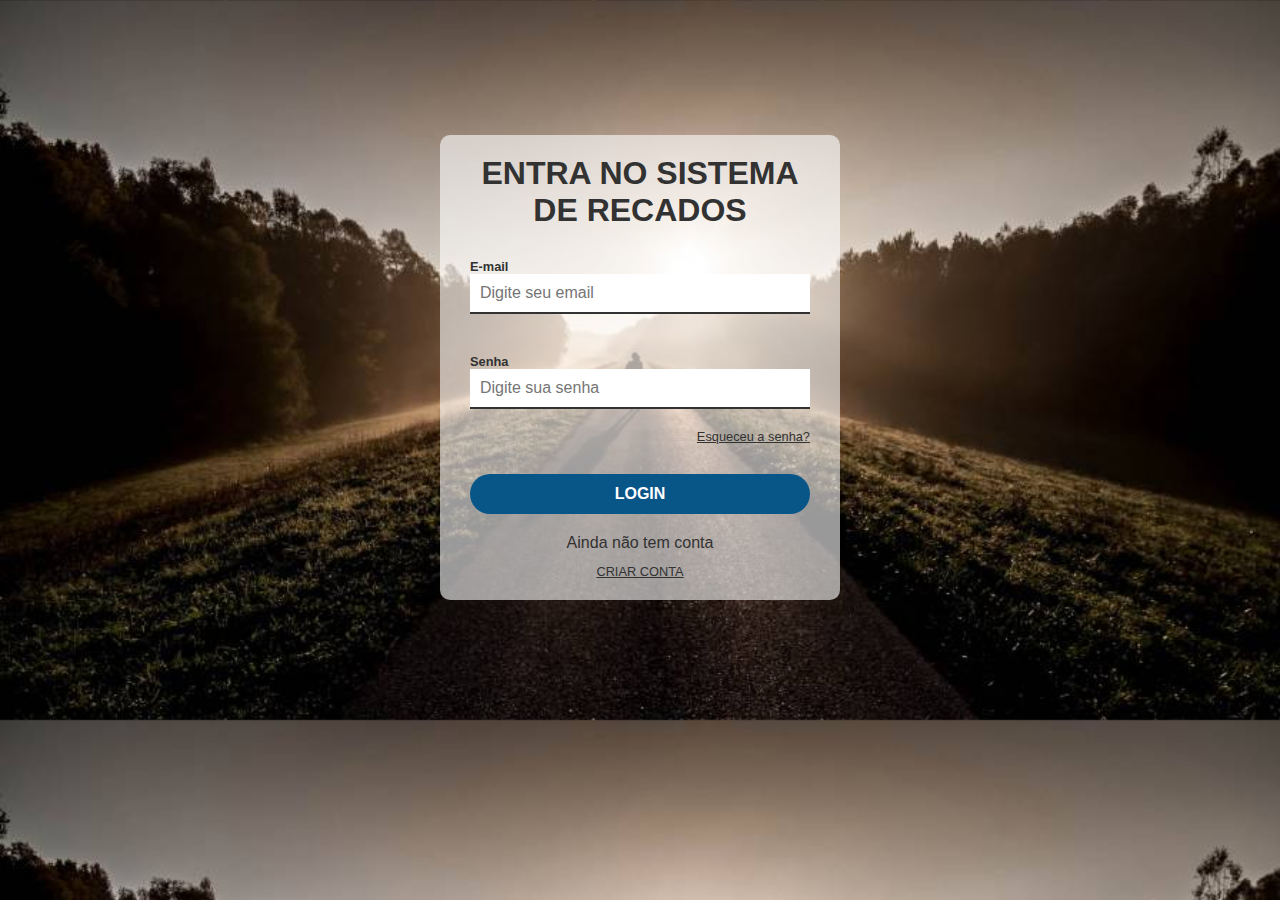
<file: index.html>
<!DOCTYPE html>
<html lang="pt-BR">
  <head>
    <meta charset="UTF-8" />
    <meta http-equiv="X-UA-Compatible" content="IE=edge" />
    <meta name="viewport" content="width=device-width, initial-scale=1.0" />
    <title>Pag-Login</title>
    <link rel="stylesheet" href="./css/index.css" />
  </head>
  <body>
    <div id="login-container">
      <h1>ENTRA NO SISTEMA DE RECADOS</h1>
      <div>
        <form id="from-index">
          <div class="msg-erro-index"></div>
          <label for="email">E-mail</label>
          <input
            type="email"
            name="email"
            id="email"
            placeholder="Digite seu email"
            autocomplete="off"
            required
          />
          
          <small></small>
          </div>
          <div>
          <label for="password">Senha</label>
          <input
            type="password"
            name="password"
            id="password"
            placeholder="Digite sua senha"
            />
            
            <small></small>
          </div>
        <div>
          <a href="#" id="forgot-pass">Esqueceu a senha?</a>
          <input type="submit" value="login" onclick="logar()"/>
        </div>
        <div id="register-container">
          <p>Ainda não tem conta</p>
          <a href="./zcriarConta.html">CRIAR CONTA</a>
        </div>
      </form>
    </div>
    <script src="./javascript/index.js"></script>
  </body>
</html>
</file>
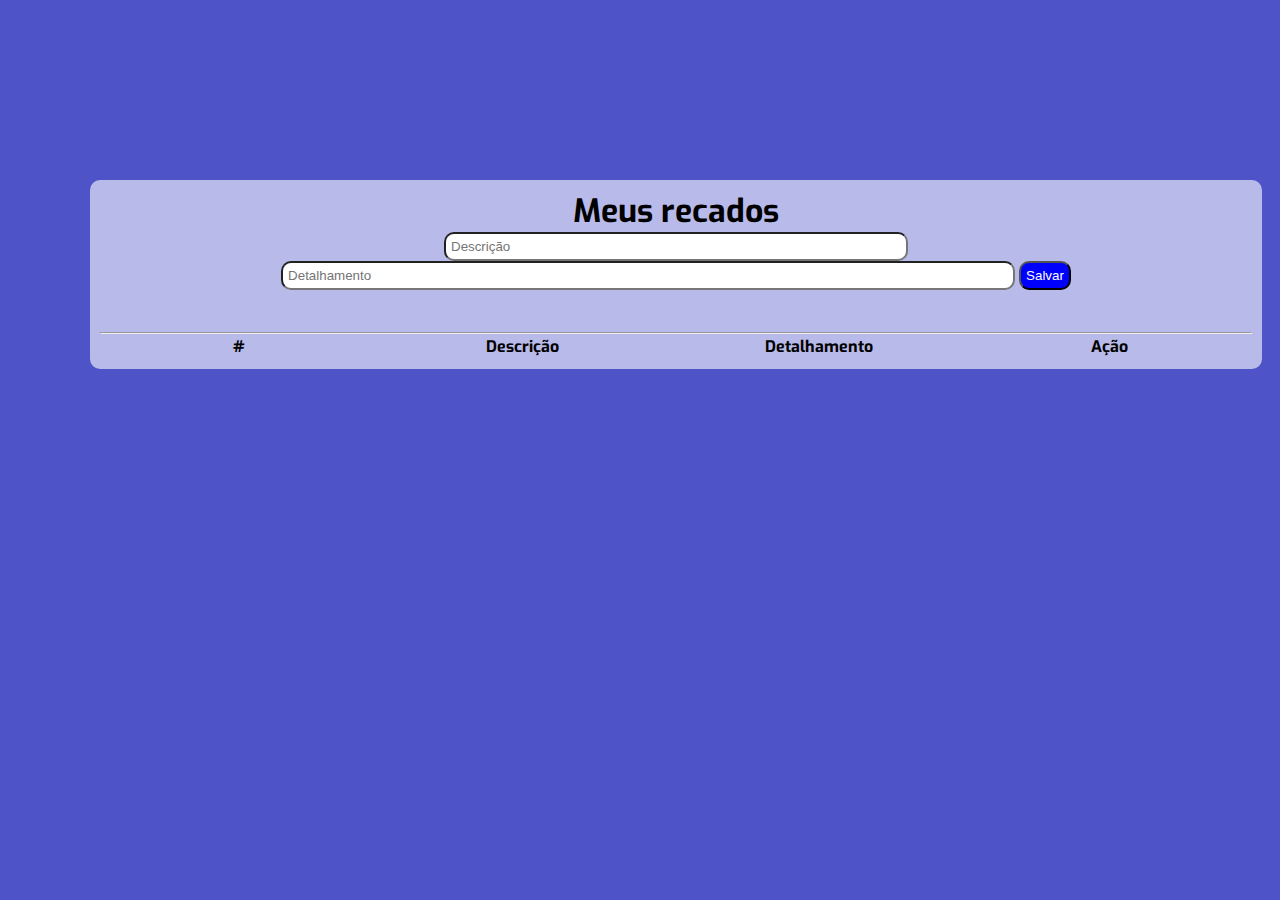
<file: listaRecados.html>
<!DOCTYPE html>
<html lang="en">
  <head>
    <meta charset="UTF-8" />
    <meta http-equiv="X-UA-Compatible" content="IE=edge" />
    <meta name="viewport" content="width=device-width, initial-scale=1.0" />
    <title>Lista-Recados</title>
    <link rel="stylesheet" href="./css/listaRecados.css" />
  </head>
  <body>
    <div class="context">
      <h1>Meus recados</h1>
      <form id="formRecados-1">
        <input
          type="text"
          name="Desc"
          id="Desc"
          placeholder="Descrição"
          autocomplete="off"
        />
        <input
          type="text"
          name="Det"
          id="Det"
          placeholder="Detalhamento"
          autocomplete="off"
        />
        <input type="submit" id="salvar" value="Salvar" />
      </form>

      <br /><br />
      <hr />
      <div id="msg-erro"></div>
      <section>
        <table>
          <thead>
            <th id="num">#</th>
            <th id="desc">Descrição</th>
            <th id="det">Detalhamento</th>
            <th id="acao">Ação</th>
          </thead>
          <tbody id="tableBody"></tbody>
        </table>
      </section>
    </div>

    <div class="area">
      <!-- <ul class="circles">
        <li></li>
        <li></li>
        <li></li>
        <li></li>
        <li></li>
        <li></li>
        <li></li>
        <li></li>
        <li></li>
        <li></li>
      </ul> -->
    </div>
    <script src="./javascript/listaRecados.js"></script>
  </body>
</html>
</file>
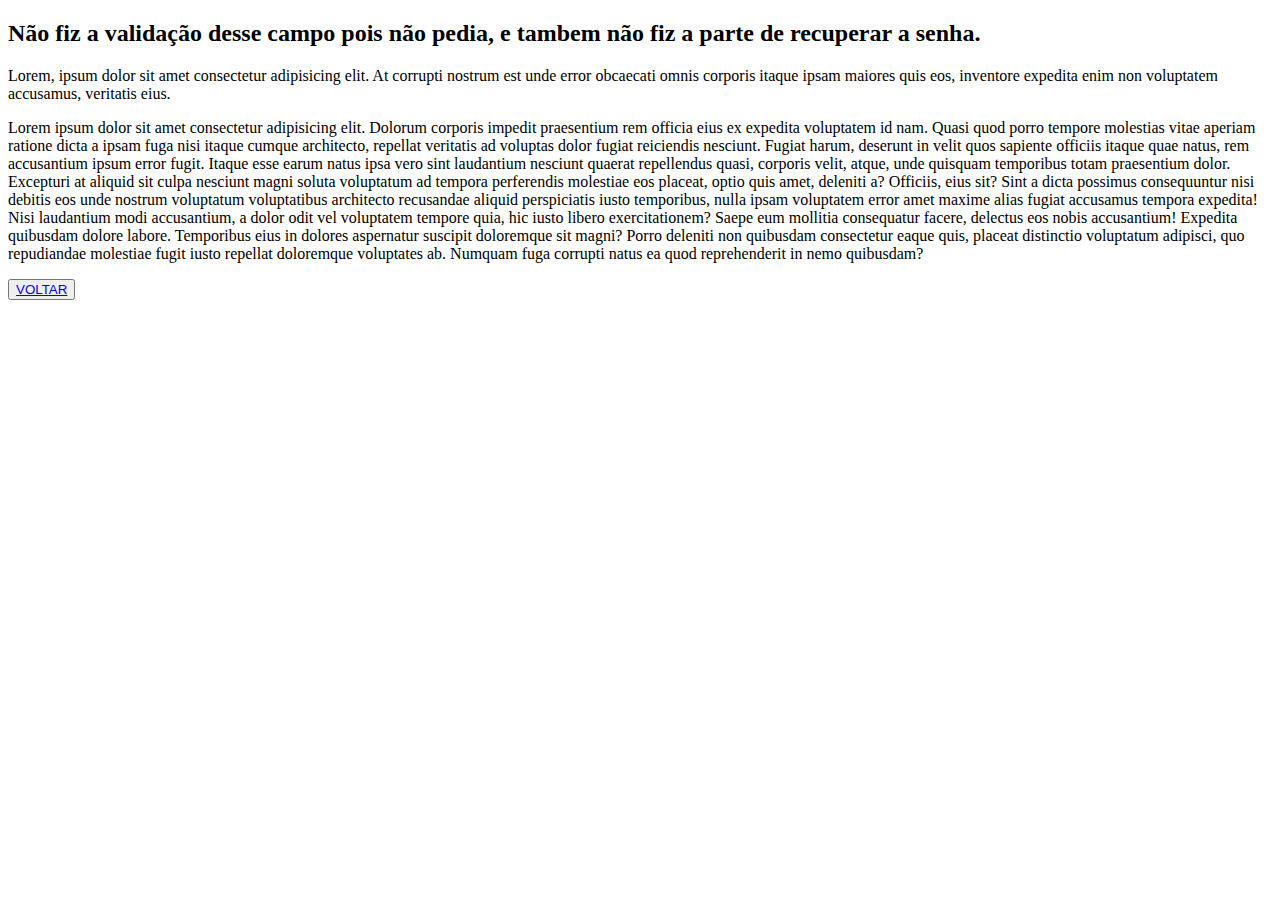
<file: termosUso.html>
<!DOCTYPE html>
<html lang="pt-BR">
  <head>
    <meta charset="UTF-8" />
    <meta http-equiv="X-UA-Compatible" content="IE=edge" />
    <meta name="viewport" content="width=p, initial-scale=1.0" />
    <title>Pag-Termos-Uso</title>
  </head>
  <body>
    <h2>
      Não fiz a validação desse campo pois não pedia, e tambem não fiz a parte
      de recuperar a senha.
    </h2>
    <p>
      Lorem, ipsum dolor sit amet consectetur adipisicing elit. At corrupti
      nostrum est unde error obcaecati omnis corporis itaque ipsam maiores quis
      eos, inventore expedita enim non voluptatem accusamus, veritatis eius.
    </p>
    <p>
      Lorem ipsum dolor sit amet consectetur adipisicing elit. Dolorum corporis
      impedit praesentium rem officia eius ex expedita voluptatem id nam. Quasi
      quod porro tempore molestias vitae aperiam ratione dicta a ipsam fuga nisi
      itaque cumque architecto, repellat veritatis ad voluptas dolor fugiat
      reiciendis nesciunt. Fugiat harum, deserunt in velit quos sapiente
      officiis itaque quae natus, rem accusantium ipsum error fugit. Itaque esse
      earum natus ipsa vero sint laudantium nesciunt quaerat repellendus quasi,
      corporis velit, atque, unde quisquam temporibus totam praesentium dolor.
      Excepturi at aliquid sit culpa nesciunt magni soluta voluptatum ad tempora
      perferendis molestiae eos placeat, optio quis amet, deleniti a? Officiis,
      eius sit? Sint a dicta possimus consequuntur nisi debitis eos unde nostrum
      voluptatum voluptatibus architecto recusandae aliquid perspiciatis iusto
      temporibus, nulla ipsam voluptatem error amet maxime alias fugiat
      accusamus tempora expedita! Nisi laudantium modi accusantium, a dolor odit
      vel voluptatem tempore quia, hic iusto libero exercitationem? Saepe eum
      mollitia consequatur facere, delectus eos nobis accusantium! Expedita
      quibusdam dolore labore. Temporibus eius in dolores aspernatur suscipit
      doloremque sit magni? Porro deleniti non quibusdam consectetur eaque quis,
      placeat distinctio voluptatum adipisci, quo repudiandae molestiae fugit
      iusto repellat doloremque voluptates ab. Numquam fuga corrupti natus ea
      quod reprehenderit in nemo quibusdam?
    </p>
    <button>
      <a href="./criarConta.html">VOLTAR</a>
    </button>
  </body>
</html>
</file>
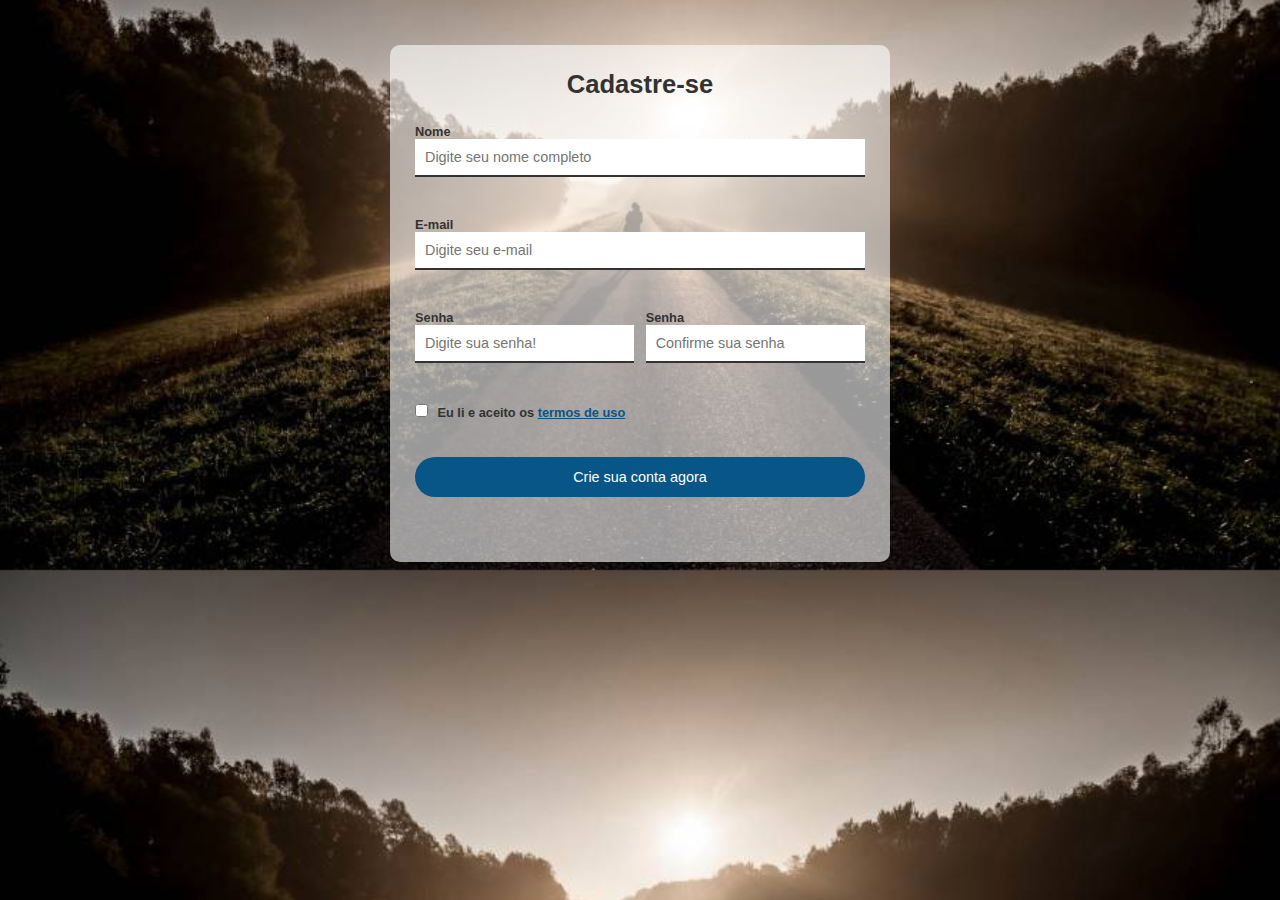
<file: zcriarConta.html>
<!DOCTYPE html>
<html lang="pt-BR">
  <head>
    <meta charset="UTF-8" />
    <meta http-equiv="X-UA-Compatible" content="IE=edge" />
    <meta name="viewport" content="width=device-width, initial-scale=1.0" />
    <title>Pag-Registro</title>
    <link rel="stylesheet" href="./css/criarConta.css" />
  </head>
  <body>
    <div id="main-container">
      <h1>Cadastre-se</h1>

      <form id="register-form">
        <div class="full-box">
          <div></div>
          <label for="name">Nome</label>
          <input
            type="text"
            name="nome"
            id="name"
            placeholder="Digite seu nome completo"
          />
          <small></small>
        </div>
        <div class="full-box">
          <label for="email">E-mail</label>
          <input
            type="email"
            name="email"
            id="email"
            placeholder="Digite seu e-mail"
            data-min-length="3"
          />
          <small></small>
        </div>

        <div class="half-box spacing">
          <label for="password">Senha</label>
          <input
            type="password"
            name="password"
            id="password"
            placeholder="Digite sua senha!"
            required
          />
          <small></small>
        </div>

        <div class="half-box">
          <label for="passconfirmation">Senha</label>
          <input
            type="password"
            name="passconfirmation"
            id="passconfirmation"
            placeholder="Confirme sua senha"
            required
          />
          <small></small>
        </div>

        <div class="full-box">
          <input type="checkbox" name="agreement" id="agreement" />
          <label for="agreement" id="agreement-label"
            >Eu li e aceito os
            <a href="./termosUso.html">termos de uso</a></label
          >
        </div>
        <div class="full-box">
          <input type="submit" id="submit" value="Crie sua conta agora" />
          <a href="./listaRecados.html"></a>
        </div>
      </form>
    </div>
    <p class="error-validation template"></p>
    <script src="./javascript/criarConta.js"></script>
  </body>
</html>
</file>
<file: css/index.css>
* {
  margin: 0;
  padding: 0;
  box-sizing: border-box;
  font-family: Helvetica;
  color: #323232;
  border: none;
}

body {
  background-image: url(../img/lg.jpg);
  background-size: cover;
}

textarea:focus,
input:focus {
  outline: none;
}

a,
label {
  font-size: 0.8rem;
}

a:hover {
  color: #085588;
}

#login-container {
  background-color: rgba(255, 255, 255, 0.6);
  width: 400px;
  margin-left: auto;
  margin-right: auto;
  padding: 20px 30px;
  margin-top: 15vh;
  border-radius: 10px;
  text-align: center;
}
form {
  margin-top: 30px;
  margin-bottom: 40px;
}

label,
input {
  display: block;
  width: 100%;
  text-align: left;
}

label {
  font-weight: bold;
}

input {
  border-bottom: 2px solid #323232;
  padding: 10px;
  font-size: 1rem;
  margin-bottom: 20px;
}
input:focus {
  border-bottom: 2px solid rgba(82, 82, 172, 0.973);
}
#forgot-pass {
  text-align: right;
  display: block;
}

input[type="submit"] {
  text-align: center;
  text-transform: uppercase;
  font-weight: bold;
  border: none;
  height: 40px;
  border-radius: 20px;
  margin-top: 30px;
  color: #fff;
  background-color: #085588;
  cursor: pointer;
}

input[type="submit"]:hover {
  background-color: #18223c;
  transition: 3s;
}

#register-container p {
  margin-bottom: 10px;
}
</file>
<file: css/listaRecados.css>
@import url("https://fonts.googleapis.com/css?family=Exo:400,700");
* {
  margin: 0px;
  padding: 0px;
}

body {
  font-family: "Exo", sans-serif;
}

.context {
  width: 90%;
  position: absolute;
  top: 10vh;
  background-color: rgba(255, 255, 255, 0.6);
  text-align: center;
  margin: 10vh;
  border-radius: 10px;
  padding: 10px;
}

#Desc {
  width: 50vh;
  padding: 5px;
  border-radius: 10px;
  border: 0.5;
}
#Det {
  width: 80vh;
  padding: 5px;
  border-radius: 10px;
}
#salvar {
  padding: 5px;
  border-radius: 10px;
  background-color: blue;
  color: #fff;
}

#num {
  position: relative;
  border: 1px;
}
td,
th {
  border: 1px;
  position: relative;
  left: 0;
  width: 40vh;
}

*/ .context h1 {
  text-align: center;
  color: black;
  font-size: 50px;
}

*.area {
  background: #4e54c8;
  background: -webkit-linear-gradient(to left, #8f94fb, #4e54c8);
  width: 100%;
  height: 100vh;
}
/* Deixei essa parte comentada para usar em outros projetos

.circles {
  position: absolute;
  top: 0;
  left: 0;
  width: 100%;
  height: 100%;
  overflow: hidden;
}

.circles li {
  position: absolute;
  display: block;
  list-style: none;
  width: 20px;
  height: 20px;
  background: rgba(255, 255, 255, 0.2);
  animation: animate 25s linear infinite;
  bottom: -150px;
}

.circles li:nth-child(1) {
  left: 25%;
  width: 80px;
  height: 80px;
  animation-delay: 0s;
}

.circles li:nth-child(2) {
  left: 10%;
  width: 20px;
  height: 20px;
  animation-delay: 2s;
  animation-duration: 12s;
}

.circles li:nth-child(3) {
  left: 70%;
  width: 20px;
  height: 20px;
  animation-delay: 4s;
}

.circles li:nth-child(4) {
  left: 40%;
  width: 60px;
  height: 60px;
  animation-delay: 0s;
  animation-duration: 18s;
}

.circles li:nth-child(5) {
  left: 65%;
  width: 20px;
  height: 20px;
  animation-delay: 0s;
}

.circles li:nth-child(6) {
  left: 75%;
  width: 110px;
  height: 110px;
  animation-delay: 3s;
}

.circles li:nth-child(7) {
  left: 35%;
  width: 150px;
  height: 150px;
  animation-delay: 7s;
}

.circles li:nth-child(8) {
  left: 50%;
  width: 25px;
  height: 25px;
  animation-delay: 15s;
  animation-duration: 45s;
}

.circles li:nth-child(9) {
  left: 20%;
  width: 15px;
  height: 15px;
  animation-delay: 2s;
  animation-duration: 35s;
}

.circles li:nth-child(10) {
  left: 85%;
  width: 150px;
  height: 150px;
  animation-delay: 0s;
  animation-duration: 11s;
}

@keyframes animate {
  0% {
    transform: translateY(0) rotate(0deg);
    opacity: 1;
    border-radius: 0;
  }

  100% {
    transform: translateY(-1000px) rotate(720deg);
    opacity: 0;
    border-radius: 50%;
  }
} */
/* .template {
  display: none;
} */
</file>
<file: css/criarConta.css>
* {
  margin: 0;
  padding: 0;
  box-sizing: border-box;
  font-family: Helvetica, sans-serif;
  color: #323232;
  border: none;
}
label,
input {
  display: block;
  width: 100%;
}

input:focus,
label:focus {
  outline: none;
}

a {
  color: #085588;
}
body {
  padding-top: 5vh;
  background-image: url(../img/lg.jpg);
  background-size: cover;
  background-position-y: -150px;
}
#main-container {
  width: 500px;
  margin-left: auto;
  margin-right: auto;
  background-color: rgba(255, 255, 255, 0.6);
  border-radius: 10px;
  padding: 25px;
}

#main-container h1 {
  text-align: center;
  margin-bottom: 25px;
  font-size: 1.6rem;
}
form {
  display: flex;
  flex-wrap: wrap;
  justify-content: space-between;
}

.full-box {
  flex: 1 1 100%;
  position: relative;
}

.half-box {
  flex: 1 1 45%;
}
.spacing {
  margin-right: 2.5%;
}

label {
  font-weight: bold;
  font-size: 0.8rem;
}
input {
  border-bottom: 2px solid #323232;
  padding: 10px;
  font-size: 0.9rem;
  margin-bottom: 40px;
}

input:focus {
  border-color: #1bcf33;
}

input[type="submit"] {
  background-color: #085588;
  color: #fff;
  border: none;
  border-radius: 20px;
  height: 40px;
  cursor: pointer;
}

#agreement {
  margin-right: 5px;
}

#agreement,
#agreement-label {
  display: inline-block;
  width: auto;
}

.error-validation {
  color: #ff1a1a;
  position: absolute;
  top: 57px;
  font-size: 0.8rem;
}
</file>
